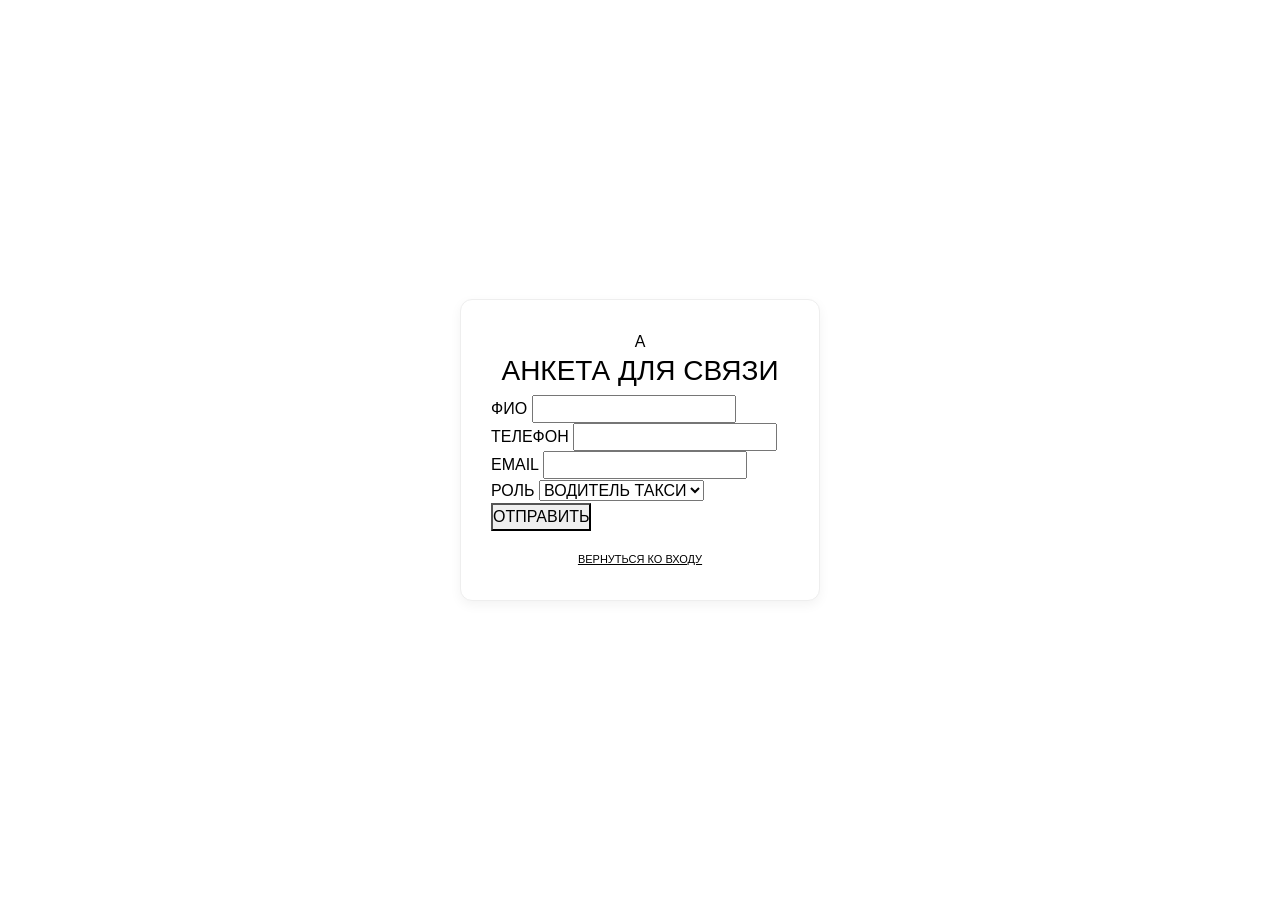
<file: templates/application.html>
<!DOCTYPE html>
<html lang="ru">
<head>
    <meta charset="UTF-8">
    <meta name="viewport" content="width=device-width, initial-scale=1.0">
    <title>АНКЕТА - GIN</title>
    <link href="https://cdn.jsdelivr.net/npm/bootstrap@5.3.0/dist/css/bootstrap.min.css" rel="stylesheet">
    <link rel="stylesheet" href="https://cdnjs.cloudflare.com/ajax/libs/font-awesome/6.4.0/css/all.min.css">
    <link rel="stylesheet" href="https://fonts.cdnfonts.com/css/southghetto">
    <link rel="stylesheet" href="/static/style.css">
</head>
<body class="login-body">

<div class="login-card">
    <div class="text-center">
        <div class="logo-circle">A</div>
        <h3>АНКЕТА ДЛЯ СВЯЗИ</h3>
    </div>
    
    <form id="applicationForm">
        <label>ФИО</label>
        <input type="text" id="appFullname" required>
        
        <label>ТЕЛЕФОН</label>
        <input type="tel" id="appPhone" required>
        
        <label>EMAIL</label>
        <input type="email" id="appEmail" required>
        
        <label>РОЛЬ</label>
        <select id="appRole">
            <option value="driver">ВОДИТЕЛЬ ТАКСИ</option>
            <option value="passenger">ПАССАЖИР</option>
        </select>
        
        <button type="submit" class="btn-login">ОТПРАВИТЬ</button>
    </form>
    
    <div style="text-align: center; margin-top: 15px;">
        <a href="/login" style="color: black; font-size: 11px;">ВЕРНУТЬСЯ КО ВХОДУ</a>
    </div>
</div>

<script src="/static/script.js"></script>
</body>
</html>
</file>
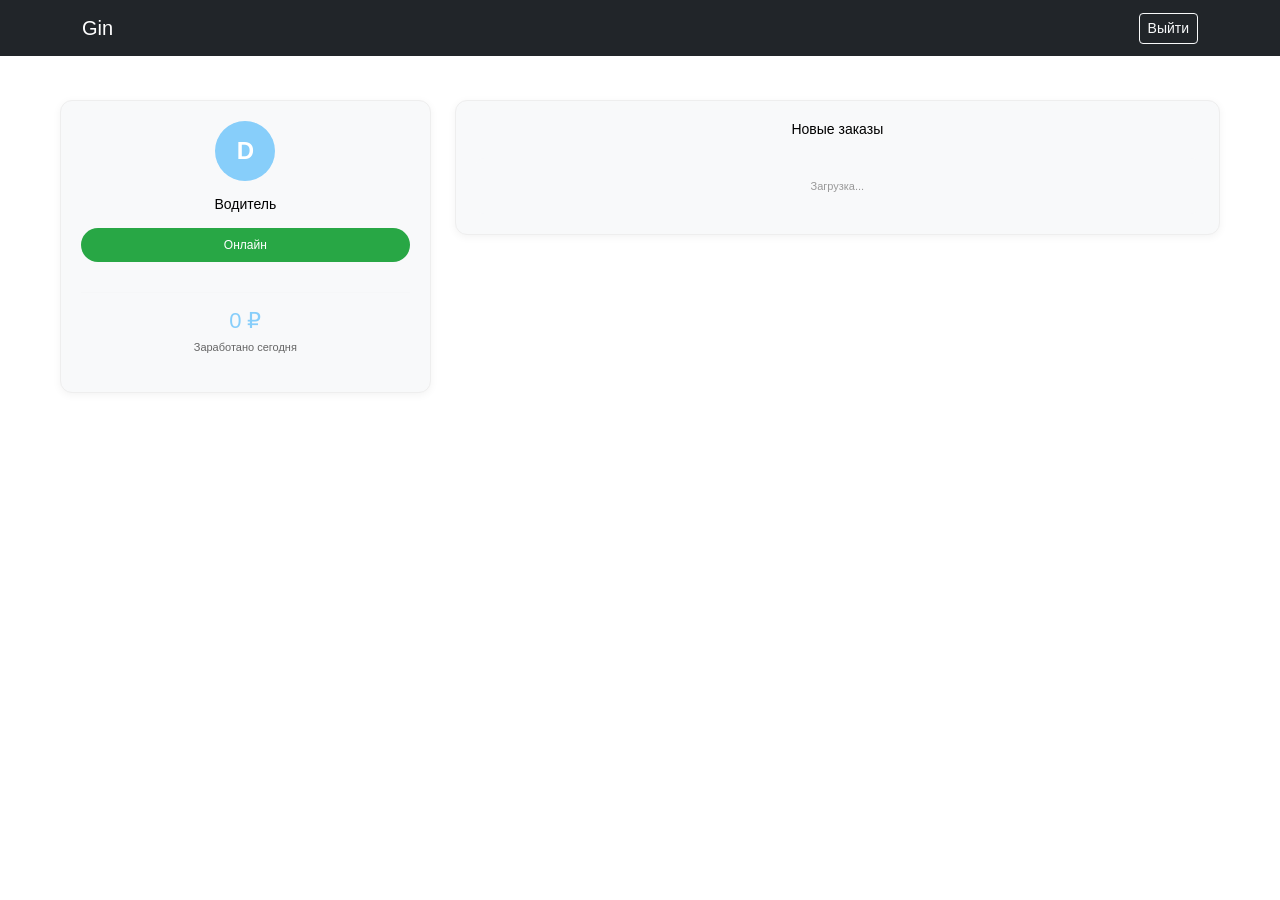
<file: templates/driver_dashboard.html>
<!DOCTYPE html>
<html lang="ru">
<head>
    <meta charset="UTF-8">
    <meta name="viewport" content="width=device-width, initial-scale=1.0">
    <title>Кабинет водителя - Gin</title>
    <link href="https://cdn.jsdelivr.net/npm/bootstrap@5.3.0/dist/css/bootstrap.min.css" rel="stylesheet">
    <link rel="stylesheet" href="https://cdnjs.cloudflare.com/ajax/libs/font-awesome/6.4.0/css/all.min.css">
    <link rel="stylesheet" href="https://fonts.cdnfonts.com/css/southghetto">
    <link rel="stylesheet" href="/static/style.css">
</head>
<body>

<nav class="navbar navbar-dark bg-dark mb-4">
    <div class="container">
        <a class="navbar-brand" href="/">Gin</a>
        <a href="/" class="btn btn-outline-light btn-sm" id="logoutBtn">Выйти</a>
    </div>
</nav>

<div class="driver-container">
    <div class="row">
        <div class="col-md-4">
            <div class="driver-stats">
                <div class="driver-avatar">D</div>
                <h4 class="driver-title">Водитель</h4>
                <button id="statusBtn" class="driver-status-btn online">Онлайн</button>
                <hr class="driver-hr">
                <h3 id="earnings" class="driver-earnings">0 ₽</h3>
                <p class="driver-subtitle">Заработано сегодня</p>
            </div>
        </div>
        
        <div class="col-md-8">
            <div class="driver-stats">
                <h5 class="driver-orders-title">Новые заказы</h5>
                <div id="ordersList">
                    <div class="driver-loading">Загрузка...</div>
                </div>
            </div>
        </div>
    </div>
</div>

<script src="/static/script.js"></script>

</body>
</html>
</file>
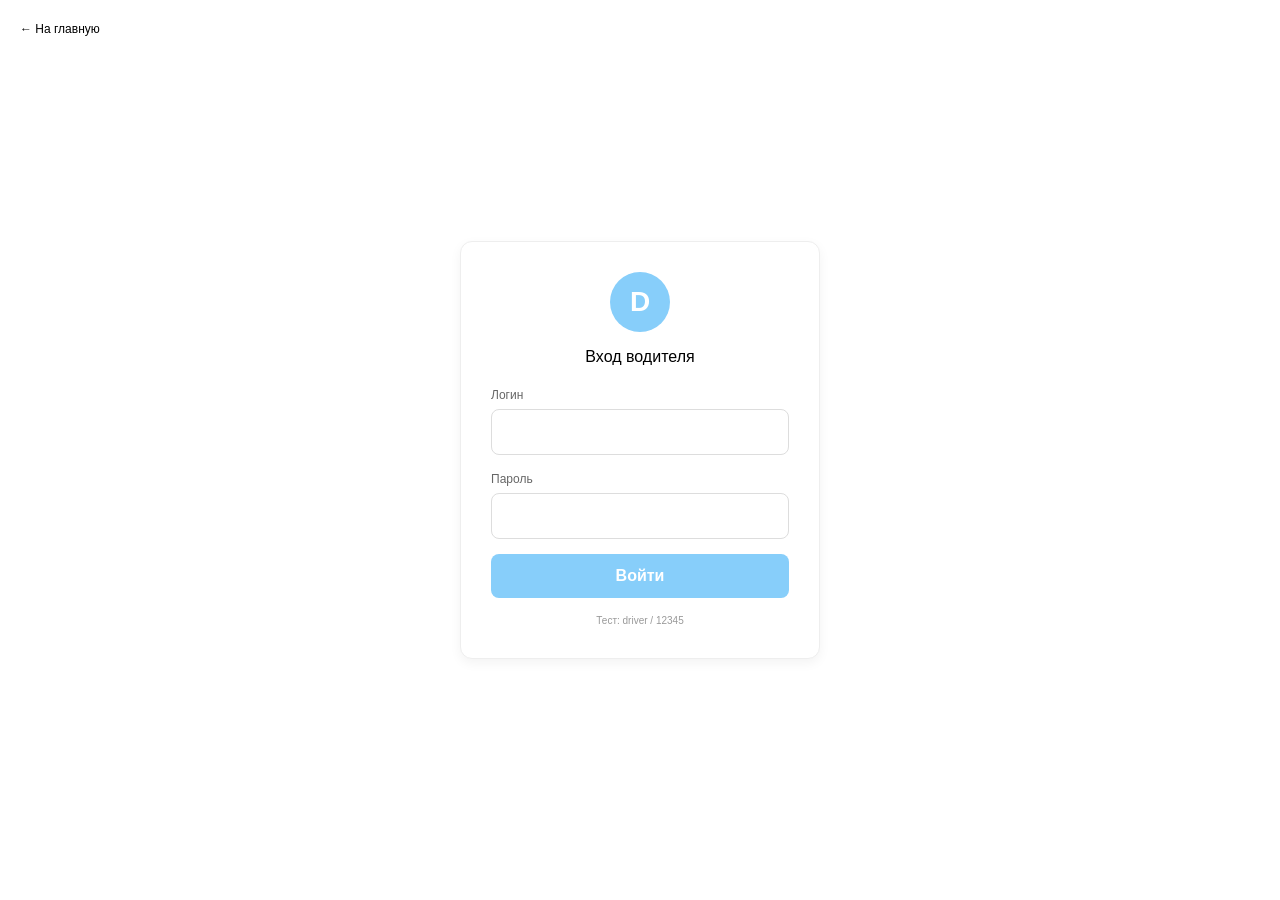
<file: templates/login.html>
<!DOCTYPE html>
<html lang="ru">
<head>
    <meta charset="UTF-8">
    <meta name="viewport" content="width=device-width, initial-scale=1.0">
    <title>Вход водителя - Gin</title>
    <link href="https://cdn.jsdelivr.net/npm/bootstrap@5.3.0/dist/css/bootstrap.min.css" rel="stylesheet">
    <link rel="stylesheet" href="https://cdnjs.cloudflare.com/ajax/libs/font-awesome/6.4.0/css/all.min.css">
    <link rel="stylesheet" href="https://fonts.cdnfonts.com/css/southghetto">
    <link rel="stylesheet" href="/static/style.css">
</head>
<body class="login-body">

<a href="/" class="header-back">← На главную</a>

<div class="login-card">
    <div class="text-center">
        <div class="login-logo-circle">D</div>
        <h3 class="login-title">Вход водителя</h3>
    </div>
    
    <form id="driverLoginForm">
        <label class="login-label">Логин</label>
        <input type="text" id="driverLogin" class="login-input" required>
        
        <label class="login-label">Пароль</label>
        <input type="password" id="driverPassword" class="login-input" required>
        
        <button type="submit" class="login-btn">Войти</button>
    </form>
    
    <div class="login-test-info">
        <span>Тест: driver / 12345</span>
    </div>
</div>

<script src="/static/script.js"></script>

</body>
</html>
</file>
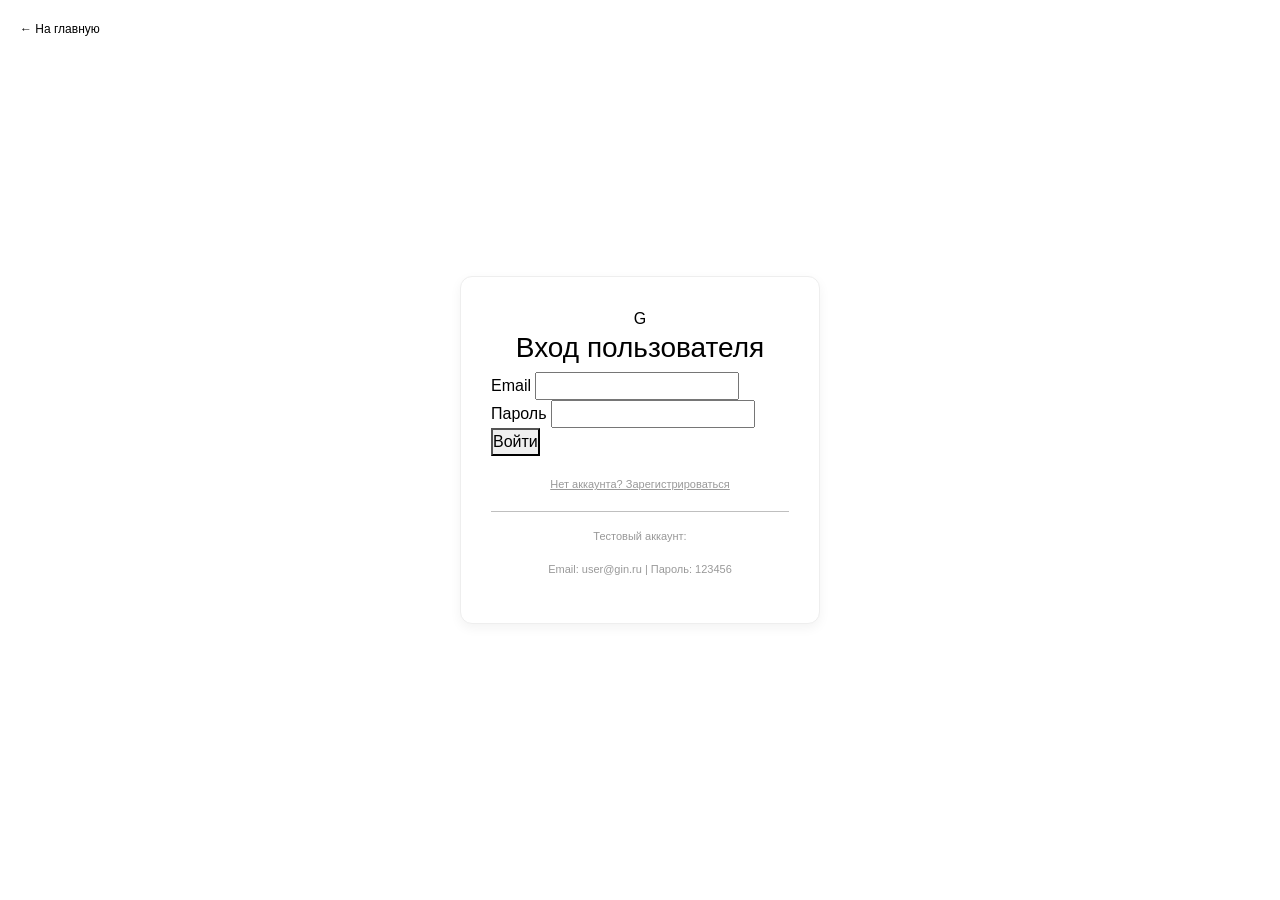
<file: templates/login_user.html>
<!DOCTYPE html>
<html lang="ru">
<head>
    <meta charset="UTF-8">
    <meta name="viewport" content="width=device-width, initial-scale=1.0">
    <title>Вход - Gin</title>
    <link href="https://cdn.jsdelivr.net/npm/bootstrap@5.3.0/dist/css/bootstrap.min.css" rel="stylesheet">
    <link rel="stylesheet" href="https://cdnjs.cloudflare.com/ajax/libs/font-awesome/6.4.0/css/all.min.css">
    <link rel="stylesheet" href="https://fonts.cdnfonts.com/css/southghetto">
    <link rel="stylesheet" href="/static/style.css">
</head>
<body class="login-body">

<a href="/" class="header-back">← На главную</a>

<div class="login-card">
    <div class="text-center">
        <div class="logo-circle">G</div>
        <h3>Вход пользователя</h3>
    </div>
    
    <form id="loginUserForm">
        <label>Email</label>
        <input type="email" id="email" required>
        
        <label>Пароль</label>
        <input type="password" id="password" required>
        
        <button type="submit" class="btn-login">Войти</button>
    </form>
    
    <div style="text-align: center; margin-top: 15px;">
        <a href="/register" style="color: #999; font-size: 11px;">Нет аккаунта? Зарегистрироваться</a>
    </div>
    
    <hr>
    <div style="text-align: center;">
        <p style="font-size: 11px; color: #999;">Тестовый аккаунт:</p>
        <p style="font-size: 11px; color: #999;">Email: user@gin.ru | Пароль: 123456</p>
    </div>
</div>

<script>
    document.getElementById('loginUserForm').addEventListener('submit', async function(e) {
        e.preventDefault();
        
        const formData = new FormData();
        formData.append('email', document.getElementById('email').value);
        formData.append('password', document.getElementById('password').value);
        
        const response = await fetch('/login-user', { method: 'POST', body: formData });
        const result = await response.json();
        
        if (result.success) {
            localStorage.setItem('userId', result.user_id);
            localStorage.setItem('userName', result.fullname);
            window.location.href = '/user-profile';
        } else {
            alert(result.error);
        }
    });
</script>

</body>
</html>
</file>
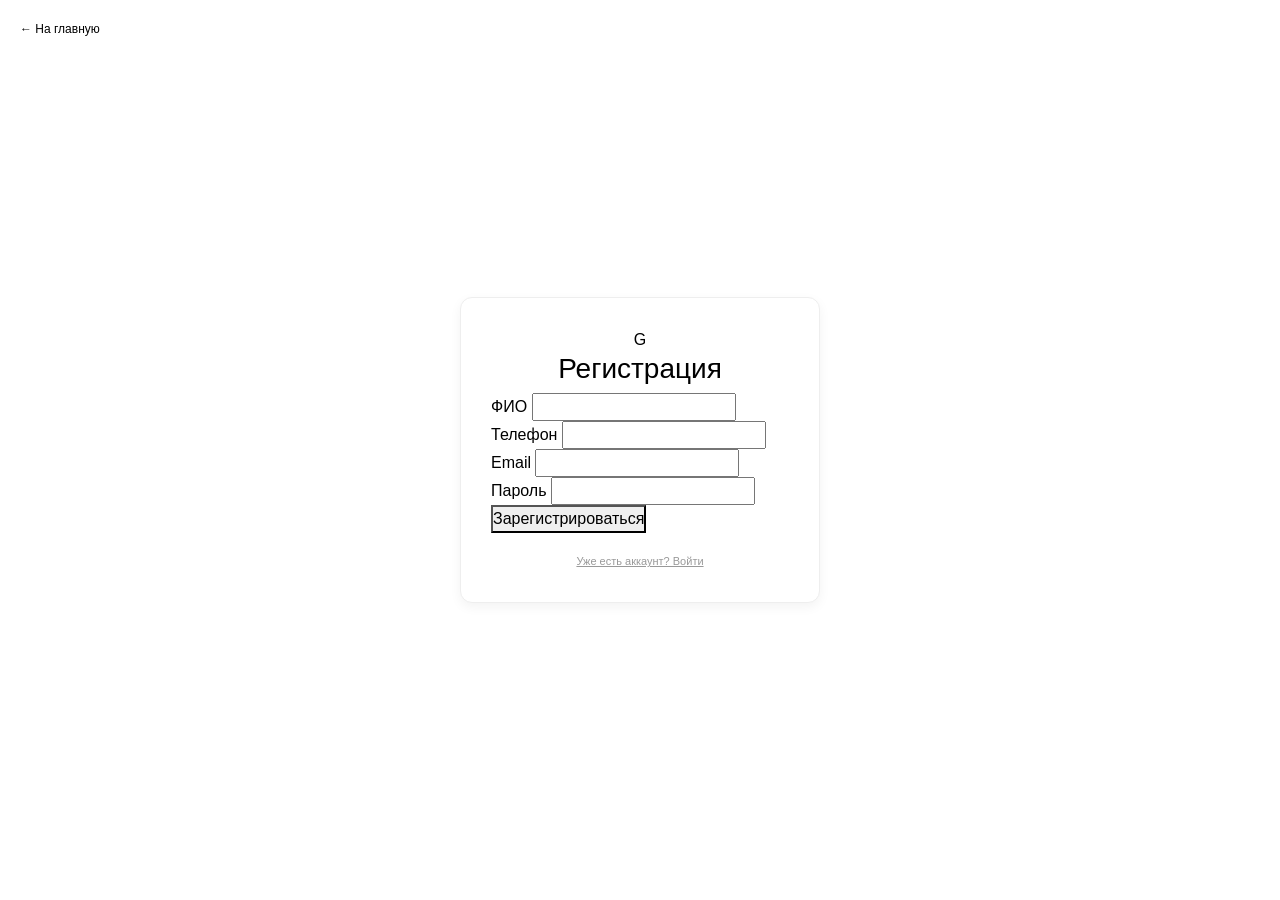
<file: templates/register.html>
<!DOCTYPE html>
<html lang="ru">
<head>
    <meta charset="UTF-8">
    <meta name="viewport" content="width=device-width, initial-scale=1.0">
    <title>Регистрация - Gin</title>
    <link href="https://cdn.jsdelivr.net/npm/bootstrap@5.3.0/dist/css/bootstrap.min.css" rel="stylesheet">
    <link rel="stylesheet" href="https://cdnjs.cloudflare.com/ajax/libs/font-awesome/6.4.0/css/all.min.css">
    <link rel="stylesheet" href="https://fonts.cdnfonts.com/css/southghetto">
    <link rel="stylesheet" href="/static/style.css">
</head>
<body class="login-body">

<a href="/" class="header-back">← На главную</a>

<div class="login-card">
    <div class="text-center">
        <div class="logo-circle">G</div>
        <h3>Регистрация</h3>
    </div>
    
    <form id="registerForm">
        <label>ФИО</label>
        <input type="text" id="fullname" required>
        
        <label>Телефон</label>
        <input type="tel" id="phone" required>
        
        <label>Email</label>
        <input type="email" id="email" required>
        
        <label>Пароль</label>
        <input type="password" id="password" required>
        
        <button type="submit" class="btn-login">Зарегистрироваться</button>
    </form>
    
    <div style="text-align: center; margin-top: 15px;">
        <a href="/login-user" style="color: #999; font-size: 11px;">Уже есть аккаунт? Войти</a>
    </div>
</div>

<script>
    document.getElementById('registerForm').addEventListener('submit', async function(e) {
        e.preventDefault();
        
        const formData = new FormData();
        formData.append('fullname', document.getElementById('fullname').value);
        formData.append('phone', document.getElementById('phone').value);
        formData.append('email', document.getElementById('email').value);
        formData.append('password', document.getElementById('password').value);
        
        const response = await fetch('/register', { method: 'POST', body: formData });
        const result = await response.json();
        
        if (result.success) {
            alert('Регистрация успешна! Теперь войдите.');
            window.location.href = '/login-user';
        } else {
            alert(result.error || 'Ошибка регистрации');
        }
    });
</script>

</body>
</html>
</file>
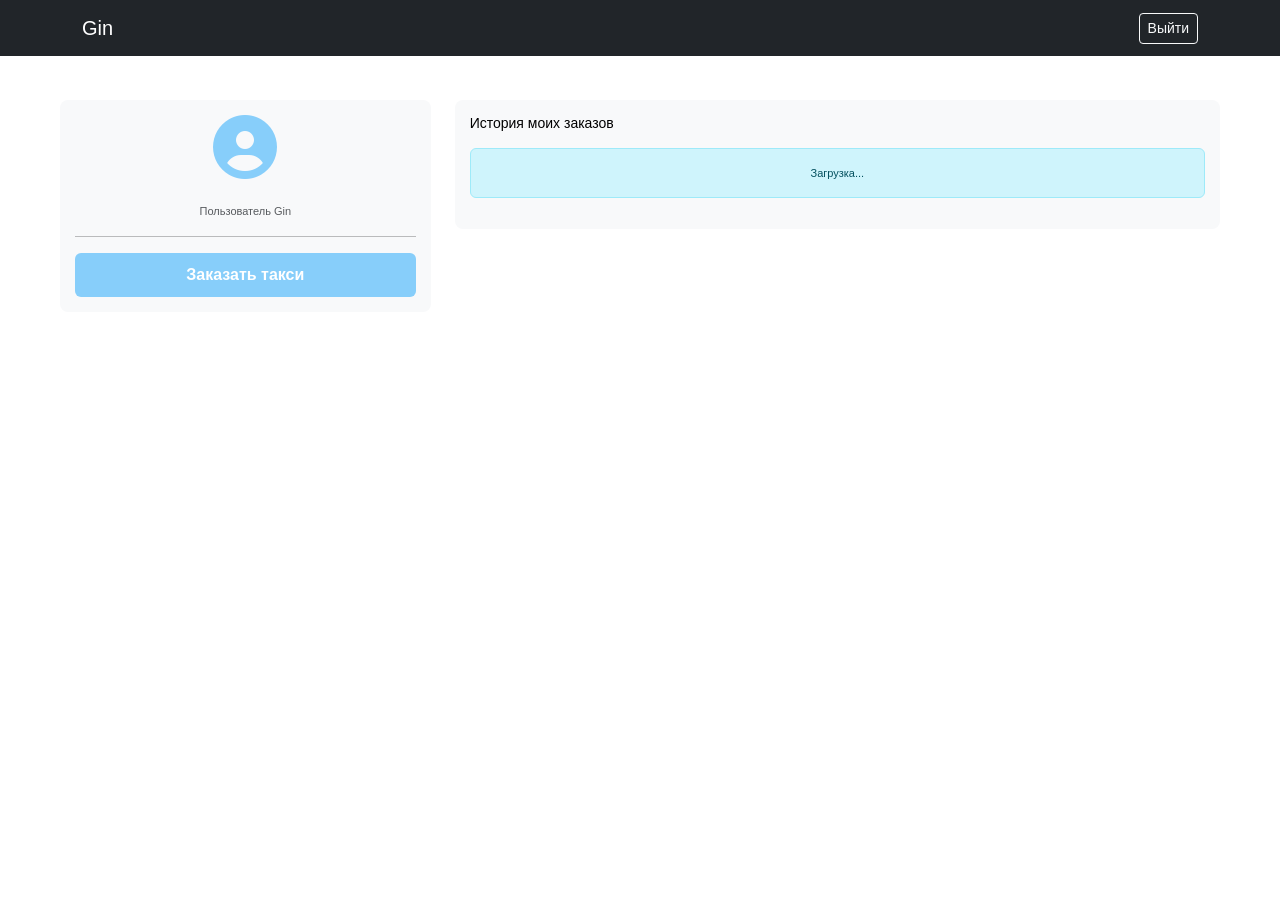
<file: templates/user_profile.html>
<!DOCTYPE html>
<html lang="ru">
<head>
    <meta charset="UTF-8">
    <meta name="viewport" content="width=device-width, initial-scale=1.0">
    <title>Мой профиль - Gin</title>
    <link href="https://cdn.jsdelivr.net/npm/bootstrap@5.3.0/dist/css/bootstrap.min.css" rel="stylesheet">
    <link rel="stylesheet" href="https://cdnjs.cloudflare.com/ajax/libs/font-awesome/6.4.0/css/all.min.css">
    <link rel="stylesheet" href="https://fonts.cdnfonts.com/css/southghetto">
    <link rel="stylesheet" href="/static/style.css">
    <style>
        .order-card {
            background: #f8f9fa;
            border-radius: 6px;
            padding: 12px;
            margin-bottom: 10px;
            border-left: 3px solid #87CEFA;
        }
        .order-card div {
            font-size: 11px;
            color: #333;
        }
        .profile-container {
            max-width: 1200px;
            margin: 0 auto;
            padding: 20px;
        }
        .stat-card {
            background: #f8f9fa;
            border-radius: 8px;
            padding: 15px;
            text-align: center;
            margin-bottom: 15px;
        }
    </style>
</head>
<body>

<nav class="navbar navbar-dark bg-dark mb-4">
    <div class="container">
        <a class="navbar-brand" href="/" style="color: white;">Gin</a>
        <div>
            <span class="text-white me-3" id="userNameDisplay"></span>
            <a href="/" class="btn btn-outline-light btn-sm" onclick="localStorage.clear()">Выйти</a>
        </div>
    </div>
</nav>

<div class="profile-container">
    <div class="row">
        <div class="col-md-4">
            <div class="stat-card">
                <i class="fas fa-user-circle fa-4x mb-3" style="color: #87CEFA;"></i>
                <h4 id="userFullname" style="font-size: 14px; color: black;"></h4>
                <p class="text-muted" style="font-size: 11px;">Пользователь Gin</p>
                <hr>
                <a href="/" class="btn btn-primary w-100" style="background: #87CEFA; border: none; color: white;">Заказать такси</a>
            </div>
        </div>
        
        <div class="col-md-8">
            <div class="stat-card">
                <div class="d-flex justify-content-between align-items-center mb-3">
                    <h5 style="font-size: 14px; margin: 0;">История моих заказов</h5>
                </div>
                <div id="ordersHistory">
                    <div class="alert alert-info" style="font-size: 11px;">Загрузка...</div>
                </div>
            </div>
        </div>
    </div>
</div>

<script src="/static/script.js"></script>
</body>
</html>
</file>
<file: static/style.css>
@font-face {
    font-family: 'SouthGhetto';
    src: url('https://fonts.cdnfonts.com/css/southghetto') format('woff2');
}

* {
    margin: 0;
    padding: 0;
    box-sizing: border-box;
}

body {
    font-family: 'SouthGhetto', 'Segoe UI', Tahoma, Geneva, Verdana, sans-serif;
    background: white;
    min-height: 100vh;
    color: black;
}

.page-container {
    display: flex;
    flex-direction: column;
    min-height: 100vh;
}

/* ===== ШАПКА ===== */
.header {
    background: white;
    padding: 15px 30px;
    display: flex;
    justify-content: flex-end;
    align-items: center;
    border-bottom: 1px solid #eee;
}

.user-status {
    font-size: 14px;
    color: black;
}

.user-status a {
    color: black;
    text-decoration: none;
}

/* ===== ОСНОВНОЙ КОНТЕНТ ===== */
.main-content {
    display: flex;
    flex: 1;
    padding: 20px;
    gap: 20px;
}

.sidebar {
    width: 25%;
    background: transparent;
    display: flex;
    flex-direction: column;
    gap: 15px;
}

/* ===== ЛОГО ===== */
.logo-image-card {
    text-align: center;
    cursor: pointer;
    background: transparent;
    padding-bottom: 15px;
    border-bottom: 1px solid #eee;
    margin-bottom: 5px;
}

.logo-image-card img {
    max-width: 100%;
    height: auto;
    display: block;
    border: none;
    outline: none;
    box-shadow: none;
}

.logo-image-card p {
    margin-top: 10px;
    font-size: 14px;
    color: black;
}

/* ===== КНОПКИ ===== */
.action-card {
    background: #87CEFA;
    border-radius: 8px;
    padding: 12px 15px;
    text-align: center;
    cursor: pointer;
    transition: all 0.3s ease;
    box-shadow: 0 2px 4px rgba(0,0,0,0.05);
}

.action-card:hover {
    background: #6bb5e0;
    transform: translateX(5px);
    box-shadow: 0 4px 12px rgba(0,0,0,0.1);
}

.action-card h3 {
    font-size: 14px;
    font-weight: normal;
    color: white;
    margin-bottom: 0;
}

.driver-card {
    background: #87CEFA;
    border-radius: 0 30px 30px 0;
    padding: 12px 20px;
    margin-left: -20px;
    text-align: left;
    cursor: pointer;
    transition: all 0.3s ease;
    width: calc(100% + 20px);
    box-shadow: 0 2px 4px rgba(0,0,0,0.05);
    margin-top: 10px;
    border-top: 1px solid rgba(255,255,255,0.2);
}

.driver-card:hover {
    background: #6bb5e0;
    transform: translateX(5px);
    box-shadow: 0 4px 12px rgba(0,0,0,0.1);
}

.driver-card h3 {
    font-size: 14px;
    font-weight: normal;
    color: white;
    margin-bottom: 4px;
}

.driver-card p {
    font-size: 11px;
    color: rgba(255,255,255,0.8);
}

/* ===== КАРТА ===== */
.map-container {
    width: 75%;
    background: #f5f5f5;
    border-radius: 12px;
    overflow: hidden;
    position: relative;
    box-shadow: 0 2px 8px rgba(0,0,0,0.05);
}

#map {
    height: 100%;
    width: 100%;
    min-height: 600px;
}

.search-overlay {
    position: absolute;
    top: 15px;
    left: 50%;
    transform: translateX(-50%);
    z-index: 1000;
    width: 80%;
    max-width: 400px;
    display: flex;
    gap: 8px;
    background: rgba(255,255,255,0.95);
    padding: 6px;
    border-radius: 40px;
    box-shadow: 0 4px 12px rgba(0,0,0,0.15);
}

.search-overlay input {
    flex: 1;
    padding: 10px 15px;
    border: none;
    border-radius: 30px;
    font-size: 13px;
    background: white;
    font-family: 'SouthGhetto', sans-serif;
    color: black;
    outline: none;
}

.search-overlay button {
    background: #87CEFA;
    border: none;
    border-radius: 30px;
    padding: 6px 18px;
    color: white;
    cursor: pointer;
    font-family: 'SouthGhetto', sans-serif;
    transition: all 0.3s ease;
}

.search-overlay button:hover {
    background: #6bb5e0;
}

.map-location-btn {
    position: absolute;
    bottom: 20px;
    right: 20px;
    z-index: 1000;
    background: white;
    border: none;
    border-radius: 50%;
    width: 44px;
    height: 44px;
    cursor: pointer;
    box-shadow: 0 2px 8px rgba(0,0,0,0.15);
    transition: all 0.3s ease;
    display: flex;
    align-items: center;
    justify-content: center;
    font-size: 20px;
    color: #87CEFA;
}

.map-location-btn:hover {
    background: #f0f0f0;
    transform: scale(1.05);
    box-shadow: 0 4px 12px rgba(0,0,0,0.2);
}

/* ===== ПОДВАЛ ===== */
.footer {
    background: white;
    border-top: 1px solid #ddd;
    text-align: center;
    padding: 15px 20px;
    font-size: 11px;
    margin-top: auto;
}

.footer-content {
    display: flex;
    justify-content: center;
    gap: 30px;
    flex-wrap: wrap;
}

.footer-content span {
    color: #999;
}

/* ===== МОДАЛЬНЫЕ ОКНА ===== */
.modal-custom {
    display: none;
    position: fixed;
    top: 0;
    left: 0;
    width: 100%;
    height: 100%;
    background: rgba(0,0,0,0.4);
    z-index: 2000;
    justify-content: center;
    align-items: center;
}

.modal-content {
    background: white;
    border-radius: 8px;
    padding: 25px;
    width: 400px;
    max-width: 90%;
    box-shadow: 0 8px 24px rgba(0,0,0,0.15);
}

.modal-content h3 {
    margin-bottom: 15px;
    color: black;
    font-size: 16px;
}

.modal-content input,
.modal-content select,
.modal-content textarea {
    width: 100%;
    padding: 10px;
    margin-bottom: 12px;
    border: 1px solid #ddd;
    border-radius: 6px;
    font-family: 'SouthGhetto', sans-serif;
    background: white;
    color: black;
}

.btn-primary {
    background: #87CEFA;
    border: none;
    padding: 10px;
    border-radius: 6px;
    color: white;
    font-weight: bold;
    cursor: pointer;
    font-family: 'SouthGhetto', sans-serif;
    width: 100%;
    transition: all 0.3s ease;
}

.btn-primary:hover {
    background: #6bb5e0;
}

.btn-secondary {
    background: #e0e0e0;
    border: none;
    padding: 10px;
    border-radius: 6px;
    color: black;
    cursor: pointer;
    font-family: 'SouthGhetto', sans-serif;
    width: 100%;
    margin-top: 8px;
}

/* ===== СТРАНИЦЫ ВХОДА И РЕГИСТРАЦИИ ===== */
.login-body {
    background: white;
    min-height: 100vh;
    display: flex;
    align-items: center;
    justify-content: center;
}

.login-card {
    background: white;
    border-radius: 12px;
    padding: 30px;
    width: 100%;
    max-width: 360px;
    border: 1px solid #eee;
    box-shadow: 0 4px 12px rgba(0,0,0,0.05);
}

.login-logo-circle {
    width: 60px;
    height: 60px;
    background: #87CEFA;
    border-radius: 50%;
    display: flex;
    align-items: center;
    justify-content: center;
    margin: 0 auto 15px;
    font-size: 28px;
    color: white;
    font-weight: bold;
}

.login-title {
    text-align: center;
    margin-bottom: 20px;
    color: black;
    font-size: 16px;
}

.login-label {
    font-size: 12px;
    color: #666;
    margin-bottom: 5px;
    display: block;
}

.login-input {
    width: 100%;
    padding: 10px;
    border: 1px solid #ddd;
    border-radius: 8px;
    margin-bottom: 15px;
    font-family: 'SouthGhetto', sans-serif;
    background: white;
    color: black;
}

.login-btn {
    background: #87CEFA;
    border: none;
    padding: 10px;
    border-radius: 8px;
    color: white;
    font-weight: bold;
    cursor: pointer;
    width: 100%;
    font-family: 'SouthGhetto', sans-serif;
    transition: all 0.3s ease;
}

.login-btn:hover {
    background: #6bb5e0;
}

.login-test-info {
    text-align: center;
    margin-top: 15px;
    color: #999;
    font-size: 10px;
}

.login-test-info a {
    color: #999;
    text-decoration: none;
}

.header-back {
    position: absolute;
    top: 20px;
    left: 20px;
    color: black;
    text-decoration: none;
    font-size: 12px;
}

/* ===== ЛИЧНЫЙ КАБИНЕТ ПОЛЬЗОВАТЕЛЯ ===== */
.profile-container {
    max-width: 1200px;
    margin: 0 auto;
    padding: 20px;
}

.profile-card {
    background: white;
    border-radius: 12px;
    padding: 25px;
    text-align: center;
    box-shadow: 0 2px 8px rgba(0,0,0,0.05);
    border: 1px solid #eee;
    margin-bottom: 20px;
}

.profile-avatar {
    width: 80px;
    height: 80px;
    background: #87CEFA;
    border-radius: 50%;
    display: flex;
    align-items: center;
    justify-content: center;
    margin: 0 auto 15px;
    font-size: 32px;
    color: white;
}

.profile-name {
    font-size: 16px;
    margin-bottom: 5px;
}

.profile-role {
    color: #999;
    font-size: 11px;
    margin-bottom: 20px;
}

.profile-stats {
    background: #f8f9fa;
    border-radius: 8px;
    padding: 15px;
    margin-top: 15px;
}

.stat-number {
    font-size: 24px;
    font-weight: bold;
    color: #87CEFA;
}

.stat-label {
    font-size: 11px;
    color: #666;
}

.profile-hr {
    margin: 20px 0;
    border-top: 1px solid #eee;
}

.profile-order-btn {
    background: #87CEFA;
    border: none;
    padding: 10px 20px;
    border-radius: 8px;
    color: white;
    font-weight: bold;
    cursor: pointer;
    font-family: 'SouthGhetto', sans-serif;
    transition: all 0.3s ease;
    width: 100%;
}

.profile-order-btn:hover {
    background: #6bb5e0;
}

.profile-orders-card {
    background: white;
    border-radius: 12px;
    padding: 20px;
    box-shadow: 0 2px 8px rgba(0,0,0,0.05);
    border: 1px solid #eee;
}

.profile-orders-title {
    font-size: 14px;
    margin-bottom: 20px;
}

.profile-loading {
    font-size: 11px;
    color: #999;
    text-align: center;
    padding: 20px;
    background: #f8f9fa;
    border-radius: 8px;
}

/* ===== КАБИНЕТ ВОДИТЕЛЯ ===== */
.driver-container {
    max-width: 1200px;
    margin: 0 auto;
    padding: 20px;
}

.driver-stats {
    background: #f8f9fa;
    border-radius: 12px;
    padding: 20px;
    text-align: center;
    margin-bottom: 20px;
    box-shadow: 0 2px 8px rgba(0,0,0,0.05);
    border: 1px solid #eee;
}

.driver-avatar {
    width: 60px;
    height: 60px;
    background: #87CEFA;
    border-radius: 50%;
    display: flex;
    align-items: center;
    justify-content: center;
    margin: 0 auto 15px;
    font-size: 24px;
    color: white;
    font-weight: bold;
}

.driver-title {
    font-size: 14px;
    margin-bottom: 15px;
    color: black;
}

.driver-status-btn {
    border: none;
    padding: 8px 20px;
    border-radius: 30px;
    color: white;
    font-family: 'SouthGhetto', sans-serif;
    font-size: 12px;
    width: 100%;
    margin-bottom: 15px;
    cursor: pointer;
    transition: all 0.3s ease;
}

.driver-status-btn.online {
    background: #28a745;
}

.driver-status-btn.offline {
    background: #dc3545;
}

.driver-hr {
    margin: 15px 0;
    border-top: 1px solid #eee;
}

.driver-earnings {
    font-size: 22px;
    color: #87CEFA;
    margin-bottom: 5px;
}

.driver-subtitle {
    font-size: 11px;
    color: #666;
}

.driver-orders-title {
    font-size: 14px;
    margin-bottom: 20px;
    color: black;
}

.driver-loading,
.driver-no-orders {
    font-size: 11px;
    color: #999;
    text-align: center;
    padding: 20px;
    background: #f8f9fa;
    border-radius: 8px;
}

.order-item {
    background: #f8f9fa;
    border-radius: 10px;
    padding: 15px;
    margin-bottom: 12px;
    border-left: 3px solid #87CEFA;
    transition: all 0.3s ease;
}

.order-item:hover {
    transform: translateX(3px);
    box-shadow: 0 2px 8px rgba(0,0,0,0.08);
}

.order-pickup,
.order-dropoff {
    font-size: 11px;
    color: #333;
    margin-bottom: 4px;
}

.order-tariff {
    background: #87CEFA;
    color: white;
    padding: 2px 8px;
    border-radius: 12px;
    font-size: 10px;
    display: inline-block;
}

.order-price {
    font-size: 12px;
    color: #333;
    margin-top: 5px;
}

.order-accept-btn {
    background: #28a745;
    border: none;
    padding: 6px 16px;
    border-radius: 20px;
    color: white;
    font-family: 'SouthGhetto', sans-serif;
    font-size: 11px;
    cursor: pointer;
    transition: all 0.3s ease;
}

.order-accept-btn:hover {
    background: #218838;
    transform: scale(1.02);
}

/* ===== АДАПТИВНОСТЬ ===== */
@media (max-width: 768px) {
    .main-content {
        flex-direction: column;
    }
    .sidebar, .map-container {
        width: 100%;
    }
    .driver-card {
        margin-left: 0;
        border-radius: 8px;
        width: 100%;
    }
    .footer-content {
        gap: 15px;
        flex-direction: column;
    }
    .profile-container .row,
    .driver-container .row {
        flex-direction: column;
    }
}
</file>
